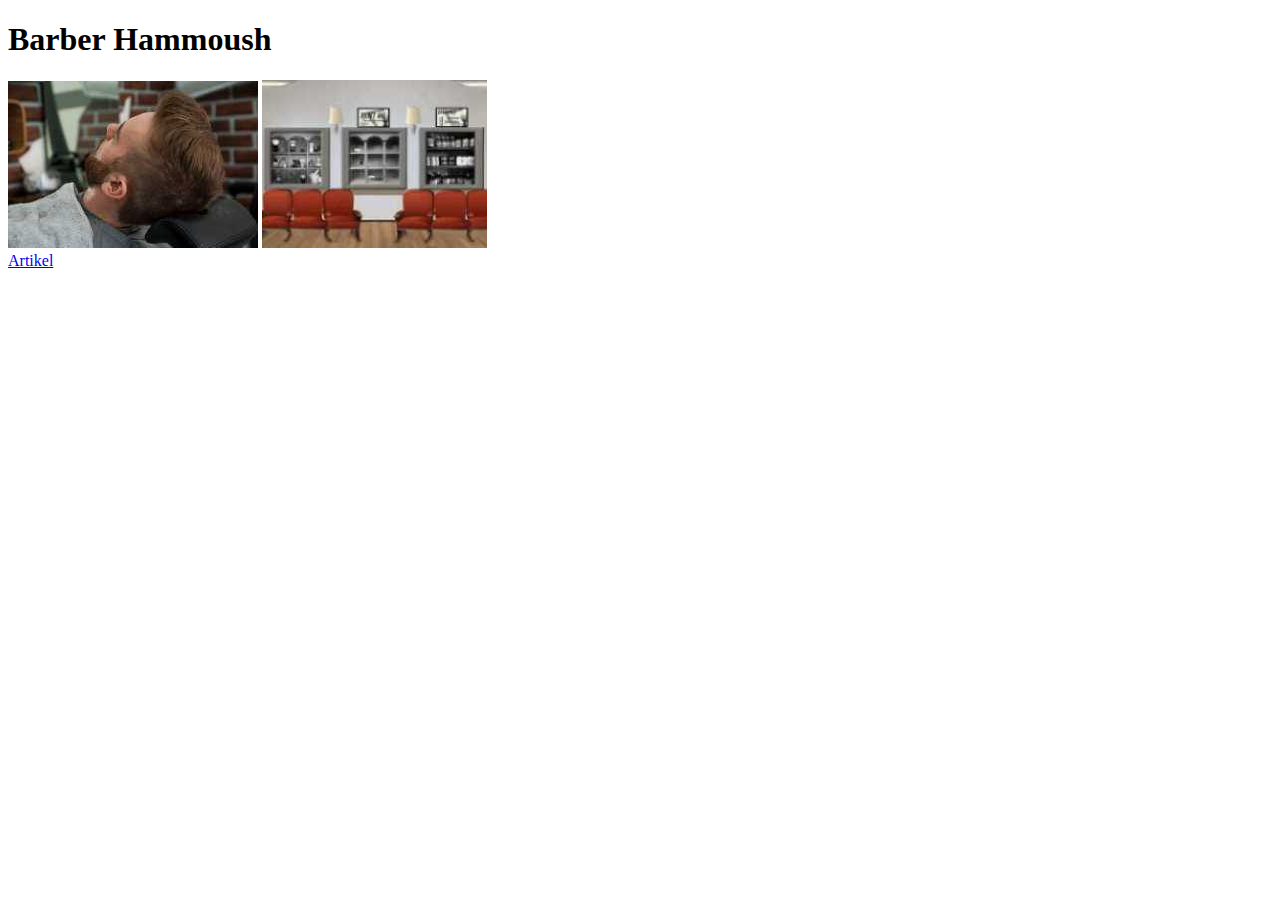
<file: opdracht2/index.html>
<!DOCTYPE html>
<html>
<head>
    <title>barber</title>
</head>
<body>
<header>
    <h1>Barber Hammoush</h1>
</header>
<img src="foto/alo.jpg">
<img src="foto/alo1.jpg">
<a href="artikel.html"><br/>Artikel</a>
</body>
</html>
</file>
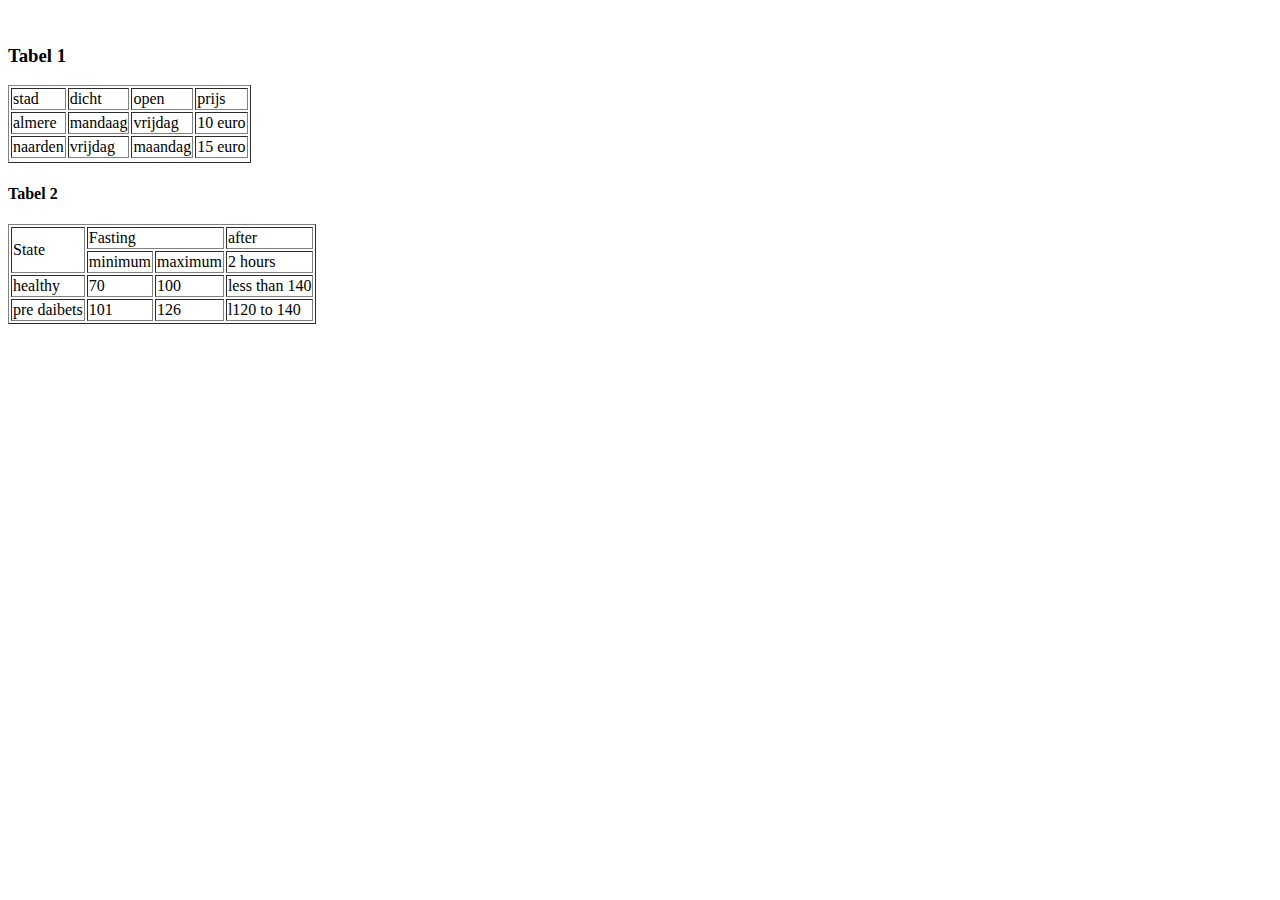
<file: opdracht3/index.html>
<html>
<head>
    <meta charset="UTF-8">
    <meta name="viewport"
          content="width=device-width, user-scalable=no, initial-scale=1.0, maximum-scale=1.0, minimum-scale=1.0">
    <meta http-equiv="X-UA-Compatible" content="ie=edge">
    <title>Tabel</title>
</head>
<body>
<br>
<h3>Tabel 1</h3>
<table border="1">
    <tr>
        <td>stad</td>
        <td>dicht</td>
        <td>open</td>
        <td>prijs</td>

    </tr>
    <td>almere</td>
    <td>mandaag</td>
    <td>vrijdag</td>
    <td>10 euro</td>

    <tr>
        <td>naarden</td>
        <td>vrijdag</td>
        <td>maandag</td>
        <td>15 euro</td>


    </tr>
    <tr>


    </tr>


</table>

<h4>Tabel 2</h4>
<table border="1">
    <tr>
        <td rowspan="2"> State</td>
        <td colspan="2"> Fasting</td>
        <td>after</td>


    </tr>
    <tr>
        <td>minimum</td>
        <td>maximum</td>
        <td>2 hours</td>
    </tr>
    <tr>
        <td>healthy</td>
        <td>70</td>
        <td>100</td>
        <td>less than 140</td>
    </tr>
    <tr>
        <td>pre daibets</td>
        <td>101</td>
        <td>126</td>
        <td>l120 to 140</td>

    </tr>

</table>

</body>
</html>
</file>
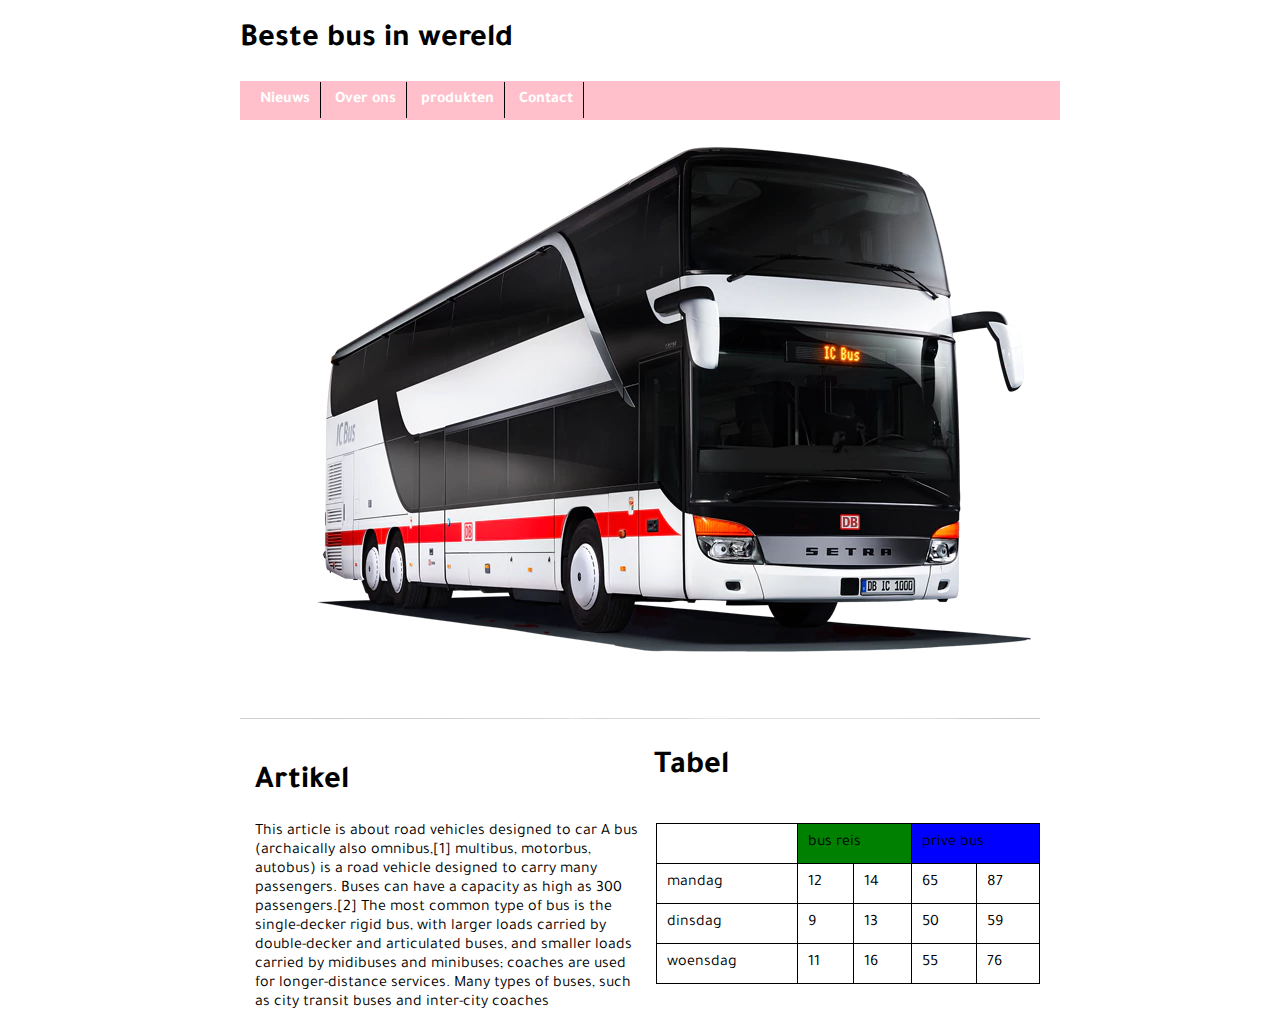
<file: opdracht4/index.html>
<!DOCTYPE html>
<html>
<head>
    <link rel="stylesheet" type="text/css" href="css/bus.css">
    <title>mijn bus</title>
    <link href="https://fonts.googleapis.com/css?family=Tajawal" rel="stylesheet">
</head>
<body>
<div class="wrapper">
    <header>
        <h1 class="alo">Beste bus in wereld</h1>
        <nav class="nav">
            <a href="">Nieuws</a>
            <a href="">Over ons</a>
            <a href="">produkten</a>
            <a href="">Contact</a>
        </nav>
    </header>
    <main>
        <img src="foto/bus.png">
        <article class="artikel">
            <h1>Artikel</h1>This article is about road vehicles designed to car

            A bus (archaically also omnibus,[1] multibus, motorbus, autobus) is a road vehicle designed to carry many
            passengers. Buses can have a capacity as high as 300 passengers.[2] The most common type of bus is the
            single-decker rigid bus, with larger loads carried by double-decker and articulated buses, and smaller loads
            carried by midibuses and minibuses; coaches are used for longer-distance services. Many types of buses, such
            as city transit buses and inter-city coaches

        </article>
        <table class="tabel" >
            <h1>Tabel</h1>
            <tr>
                <td></td>
                <td class="groen" colspan="2">bus reis</td>
                <td class="blauw" colspan="2">prive bus</td>
            </tr>
            <tr>
                <td>mandag</td>
                <td>12</td>
                <td>14</td>
                <td>65</td>
                <td>87</td>
            </tr>
            <tr>
                <td>dinsdag</td>
                <td>9</td>
                <td>13</td>
                <td>50</td>
                <td>59</td>
            </tr>
            <tr>
                <td>woensdag</td>
                <td>11</td>
                <td>16</td>
                <td>55</td>
                <td>76</td>
            </tr>
        </table>
    </main>
</div>
</body>
</html>
</file>
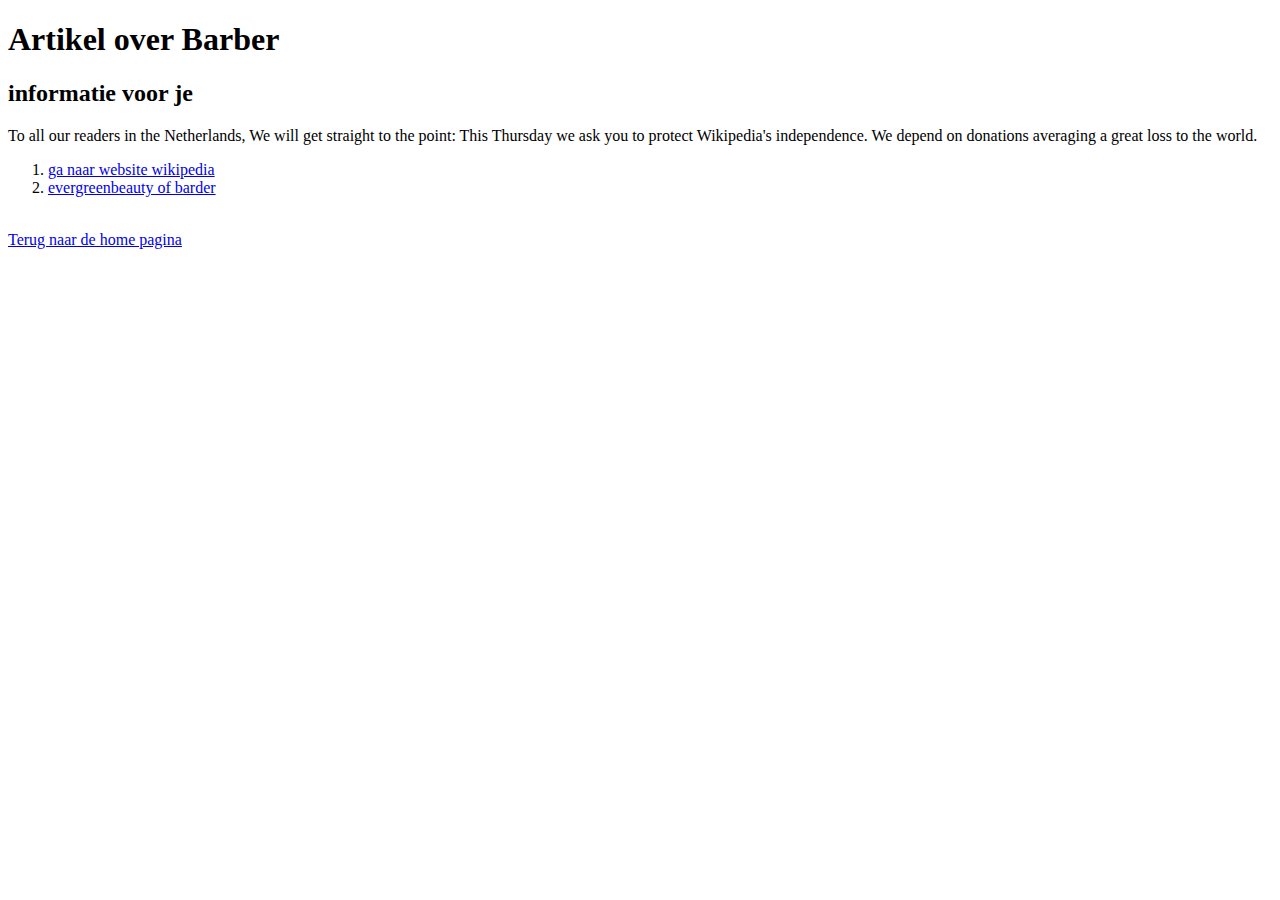
<file: opdracht2/artikel.html>
<!DOCTYPE html>
<html>
<head>
    <title>baber</title>
</head>
<body>
<h1>Artikel over Barber </h1>
<h2>informatie voor je</h2>
<p>To all our readers in the Netherlands,
    We will get straight to the point: This Thursday we ask you to protect Wikipedia's independence. We depend on
    donations averaging a great loss to the world.

</p>
<ol>
    <li>
        <a href="https://en.wikipedia.org/wiki/Barber">ga naar website wikipedia</a>
        </il>
        <br>
    </li>
    <li>
        <a href="https://www.evergreenbeauty.edu/blog/the-history-of-barbering/">evergreenbeauty of barder</a>
    </li>
</ol>
<br>

<a href="index.html">Terug naar de home pagina</a>
</body>
</html>
</file>
<file: opdracht4/css/bus.css>
body{
	font-family: 'Tajawal', sans-serif;

}

.wrapper{
	max-width: 800px;
	width: 100%;
	margin: auto;




}
.nav{
	width: 100%;
	padding: 10px;
	background-color: pink;
}
a{
	font-weight: bold;
	color: white;
	border-right: 1px solid black;
	background-color: pink;
	text-decoration: none;
	padding: 10px;

}
.artikel{
	width: 48%;
	padding: 15px;
	float: left;
}

.groen{
	background-color: green;
}

.blauw{
	background-color: blue;
}
td{
	padding: 10px;
	border: 1px solid black;
}
.tabel{
	margin-top: 15px;
	border: 1px solid black;

	border-collapse: collapse;
	width: 48%;
	padding: 15px;
	border-spacing: 5px;
	float: right;
}
</file>
